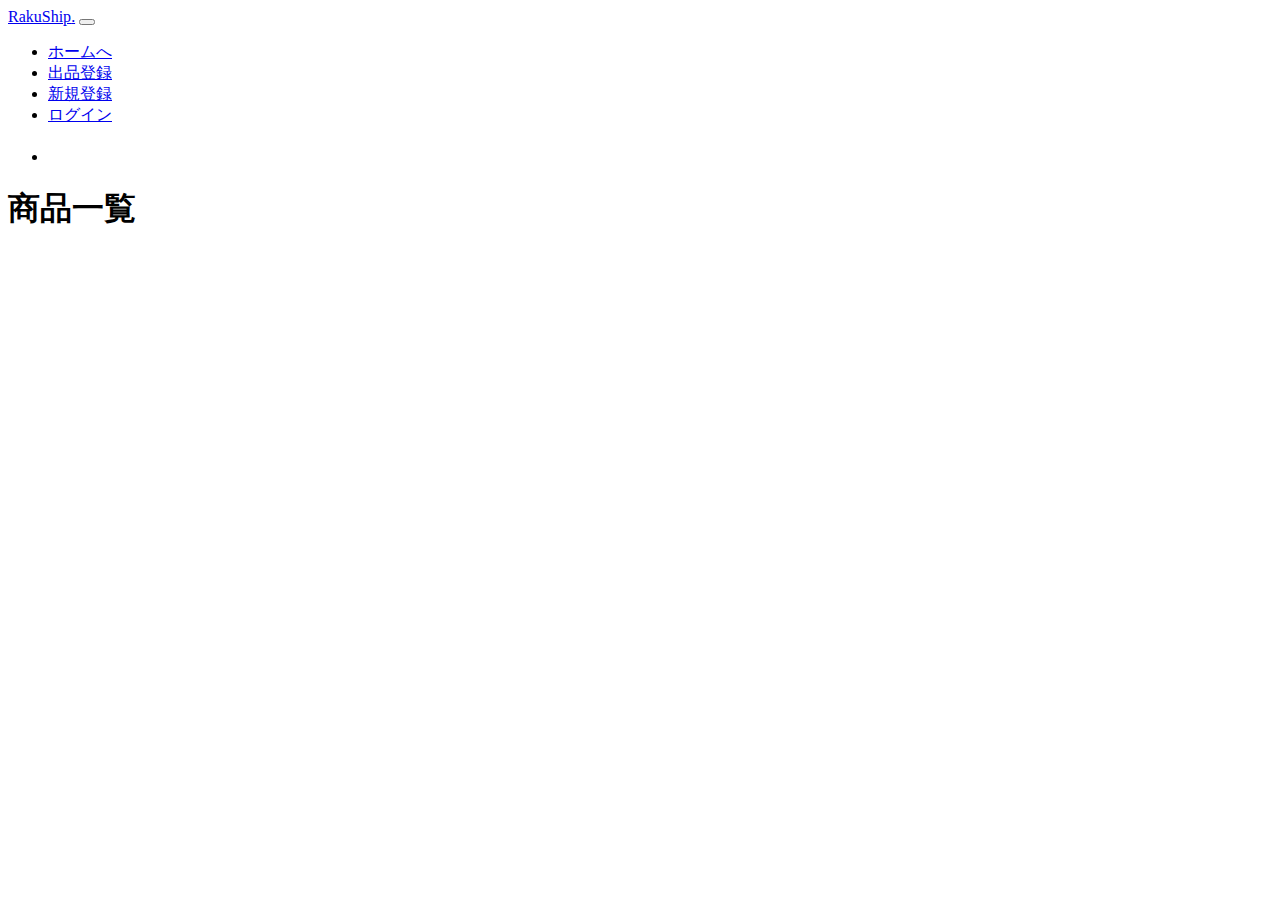
<file: 240517/TEST_DEV_RE/index.html>
<!doctype html>
<html lang="jp">
    <meta charset="utf-8">
    <meta name="viewport" content="width=device-width, initial-scale=1">

    <!-- Bootstrap CSS -->
    <link href="https://cdn.jsdelivr.net/npm/bootstrap@5.0.2/dist/css/bootstrap.min.css" rel="stylesheet" integrity="sha384-EVSTQN3/azprG1Anm3QDgpJLIm9Nao0Yz1ztcQTwFspd3yD65VohhpuuCOmLASjC" crossorigin="anonymous">
    <link rel="stylesheet" href="style.css">
    <title>Hello, world!</title>
  </head>
  <body>
    <nav class="custom-navbar navbar navbar navbar-expand-md navbar-dark bg-dark" arial-label="Furni navigation bar">

			<div class="container">
				<a class="navbar-brand" href="index.html">RakuShip<span>.</span></a>

				<button class="navbar-toggler" type="button" data-bs-toggle="collapse" data-bs-target="#navbarsFurni" aria-controls="navbarsFurni" aria-expanded="false" aria-label="Toggle navigation">
					<span class="navbar-toggler-icon"></span>
				</button>

				<div class="collapse navbar-collapse" id="navbarsFurni">
					<ul class="custom-navbar-nav navbar-nav ms-auto mb-2 mb-md-0">
						<li class="nav-item active">
							<a class="nav-link" href="index.html">ホームへ</a>
						</li>
						<li><a class="nav-link" href="buy.html">出品登録</a></li>
						<li><a class="nav-link" href="register.html">新規登録</a></li>
						<li><a class="nav-link" href="login.html">ログイン</a></li>
					</ul>

					<ul class="custom-navbar-cta navbar-nav mb-2 mb-md-0 ms-5">
						<li><a class="nav-link" href="mypage.html"><img src="images/user.svg"></a></li>
					</ul>
				</div>
			</div>
				
		</nav>

  <main>
    <h1>商品一覧</h1>

  </main>

<footer>
  
</footer>


    <!-- Option 1: Bootstrap Bundle with Popper -->
    <script src="https://cdn.jsdelivr.net/npm/bootstrap@5.0.2/dist/js/bootstrap.bundle.min.js" integrity="sha384-MrcW6ZMFYlzcLA8Nl+NtUVF0sA7MsXsP1UyJoMp4YLEuNSfAP+JcXn/tWtIaxVXM" crossorigin="anonymous"></script>
  </body>
</html>
</file>
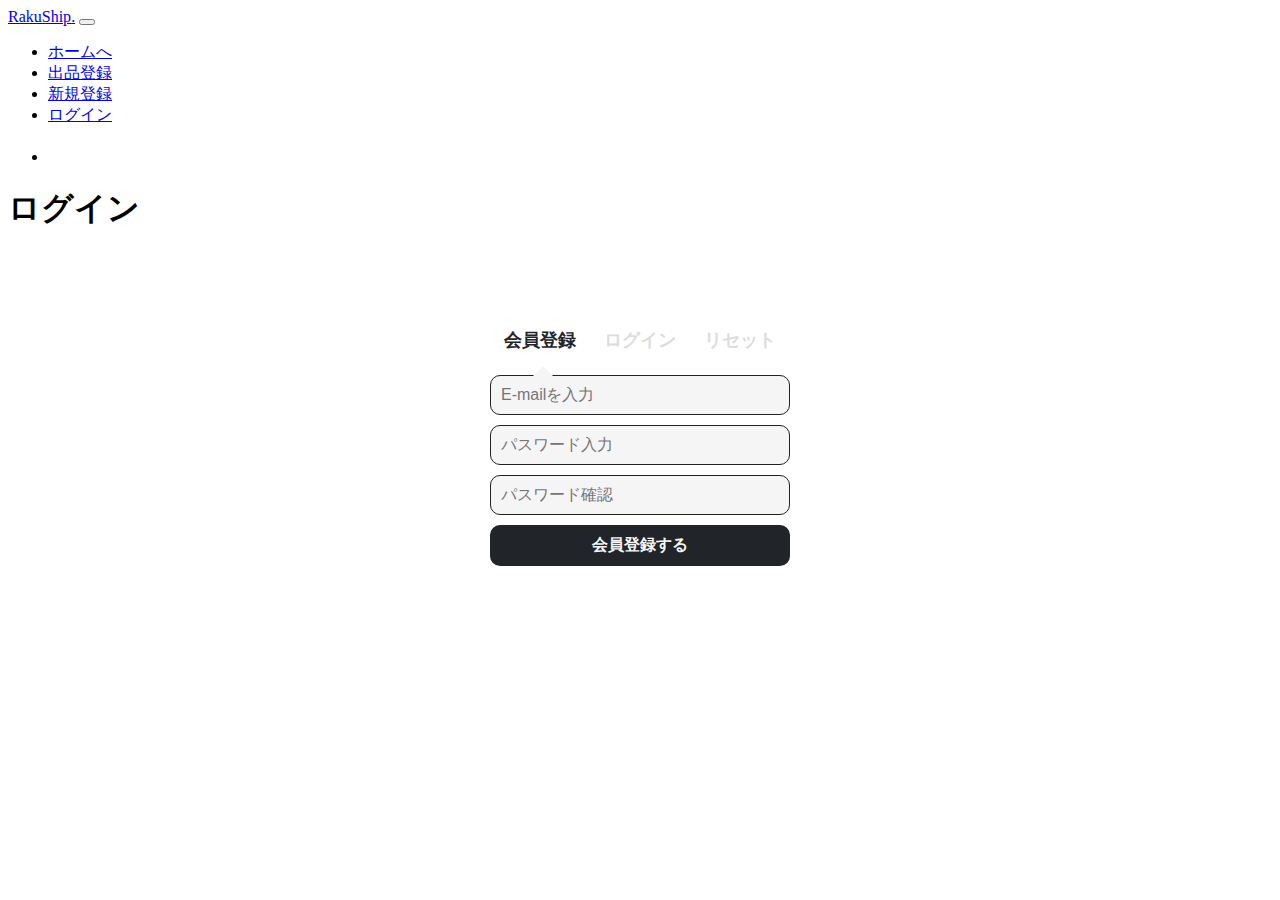
<file: 240517/TEST_DEV_RE/login.html>
<!doctype html>
<html lang="jp">
    <meta charset="utf-8">
    <meta name="viewport" content="width=device-width, initial-scale=1">

    <!-- Bootstrap CSS -->
    <link href="https://cdn.jsdelivr.net/npm/bootstrap@5.0.2/dist/css/bootstrap.min.css" rel="stylesheet" integrity="sha384-EVSTQN3/azprG1Anm3QDgpJLIm9Nao0Yz1ztcQTwFspd3yD65VohhpuuCOmLASjC" crossorigin="anonymous">
    <link rel="stylesheet" href="style.css">
    <link rel="stylesheet" href="login.css">
    <title>Hello, world!</title>
  </head>
  <body>
    <nav class="custom-navbar navbar navbar navbar-expand-md navbar-dark bg-dark" arial-label="Furni navigation bar">

			<div class="container">
				<a class="navbar-brand" href="index.html">RakuShip<span>.</span></a>

				<button class="navbar-toggler" type="button" data-bs-toggle="collapse" data-bs-target="#navbarsFurni" aria-controls="navbarsFurni" aria-expanded="false" aria-label="Toggle navigation">
					<span class="navbar-toggler-icon"></span>
				</button>

				<div class="collapse navbar-collapse" id="navbarsFurni">
					<ul class="custom-navbar-nav navbar-nav ms-auto mb-2 mb-md-0">
						<li class="nav-item active">
							<a class="nav-link" href="index.html">ホームへ</a>
						</li>
						<li><a class="nav-link" href="buy.html">出品登録</a></li>
						<li><a class="nav-link" href="register.html">新規登録</a></li>
						<li><a class="nav-link" href="login.html">ログイン</a></li>
					</ul>

					<ul class="custom-navbar-cta navbar-nav mb-2 mb-md-0 ms-5">
						<li><a class="nav-link" href="mypage.html"><img src="images/user.svg"></a></li>
					</ul>
				</div>
			</div>
				
		</nav>

    <!-- Login CSS -->
    <h1>ログイン</h1>
    <form action="" method="post" novalidate>
      
  
    <div class="form signup">
      <div class="form-header">
        <div class="show-signup">会員登録</div>
        <div class="show-signin">ログイン</div>
        <div class="show-reset">リセット</div>
      </div>
      <div class="arrow"></div>
      <div class="form-elements">
        <div class="form-element">
          <input type="email" placeholder="E-mailを入力">
        </div>
        <!-- ++user name  -->
        <div class="form-element">
          <input type="password" placeholder="パスワード入力">
        </div>
        <div class="form-element">
          <input type="password" placeholder="パスワード確認">
        </div>
        <div class="form-element">
          <button id="submit-btn">会員登録する</button>
        </div>
      </div>
    </div>
  </form>


    <!-- Option 1: Bootstrap Bundle with Popper -->
    <script src="https://cdn.jsdelivr.net/npm/bootstrap@5.0.2/dist/js/bootstrap.bundle.min.js" integrity="sha384-MrcW6ZMFYlzcLA8Nl+NtUVF0sA7MsXsP1UyJoMp4YLEuNSfAP+JcXn/tWtIaxVXM" crossorigin="anonymous"></script>
    <script src="login.js"></script>
  </body>
</html>
</file>
<file: 240517/TEST_DEV_RE/style.css>
body {
  background:#ffff;
  font-family:"Raleway";
}
</file>
<file: 240517/TEST_DEV_RE/login.css>
body {
  background:#ffff;
  font-family:"Raleway";
}

.form {
  position:absolute;
  top:50%;
  left:50%;
  transform:translate(-50%,-50%);
  width:300px;
  height:250px;
  padding:10px;
}
.form .form-header {
  height:30px;
  display:flex;
  align-items:center;
  text-align:center;
}
.form .form-header > div {
  width:calc(100% / 3);
  color:#ddd;
  font-size:18px;
  font-weight:600;
  cursor:pointer;
}
.form.signup .form-header div.show-signup {
  color:#212529;
}
.form.signin .form-header div.show-signin {
  color:#212529;
}
.form.reset .form-header div.show-reset {
  color:#212529;
}
.form .form-elements {
  margin-top:15px;
}
.form .form-elements .form-element {
  height:50px;
  opacity:1;
  overflow:hidden;
  transition:all 500ms ease-in-out;
}
.form .form-elements input {
  width:100%;
  padding:10px;
  font-size:16px;
  margin:5px 0px;
  border-radius:10px;
  box-sizing:border-box;
  border:1px solid #222;
  background:#f5f5f5;
}
.form .form-elements button {
  width:100%;
  padding:10px;
  font-size:16px;
  font-weight:600;
  margin-top:5px;
  border-radius:10px;
  background:#212529;
  color:#f5f5f5;
  cursor:pointer;
  border:none;
  outline:none;
}
.form .arrow {
  position:absolute;
  top:51px;
  width:0;
  height:0;
  border-left:10px solid transparent;
  border-right:10px solid transparent;
  border-bottom:10px solid #f5f5f5;
}
.form.signup .arrow {
  left:calc(calc(100% / 3) / 2);
}
.form.signin .arrow {
  left:calc(calc(100% / 3) + calc(calc(100% / 3) / 2.2)) ;
}
.form.reset .arrow {
  left:calc(calc(calc(100% / 3) * 2) + calc(calc(100% / 3) / 3)) ;
}

.form.signin .form-elements > div:nth-child(3) {
  height:0px;
  opacity:0;
}
.form.reset .form-elements > div:nth-child(2),
.form.reset .form-elements > div:nth-child(3) {
  height:0px;
  opacity:0;
}
</file>
